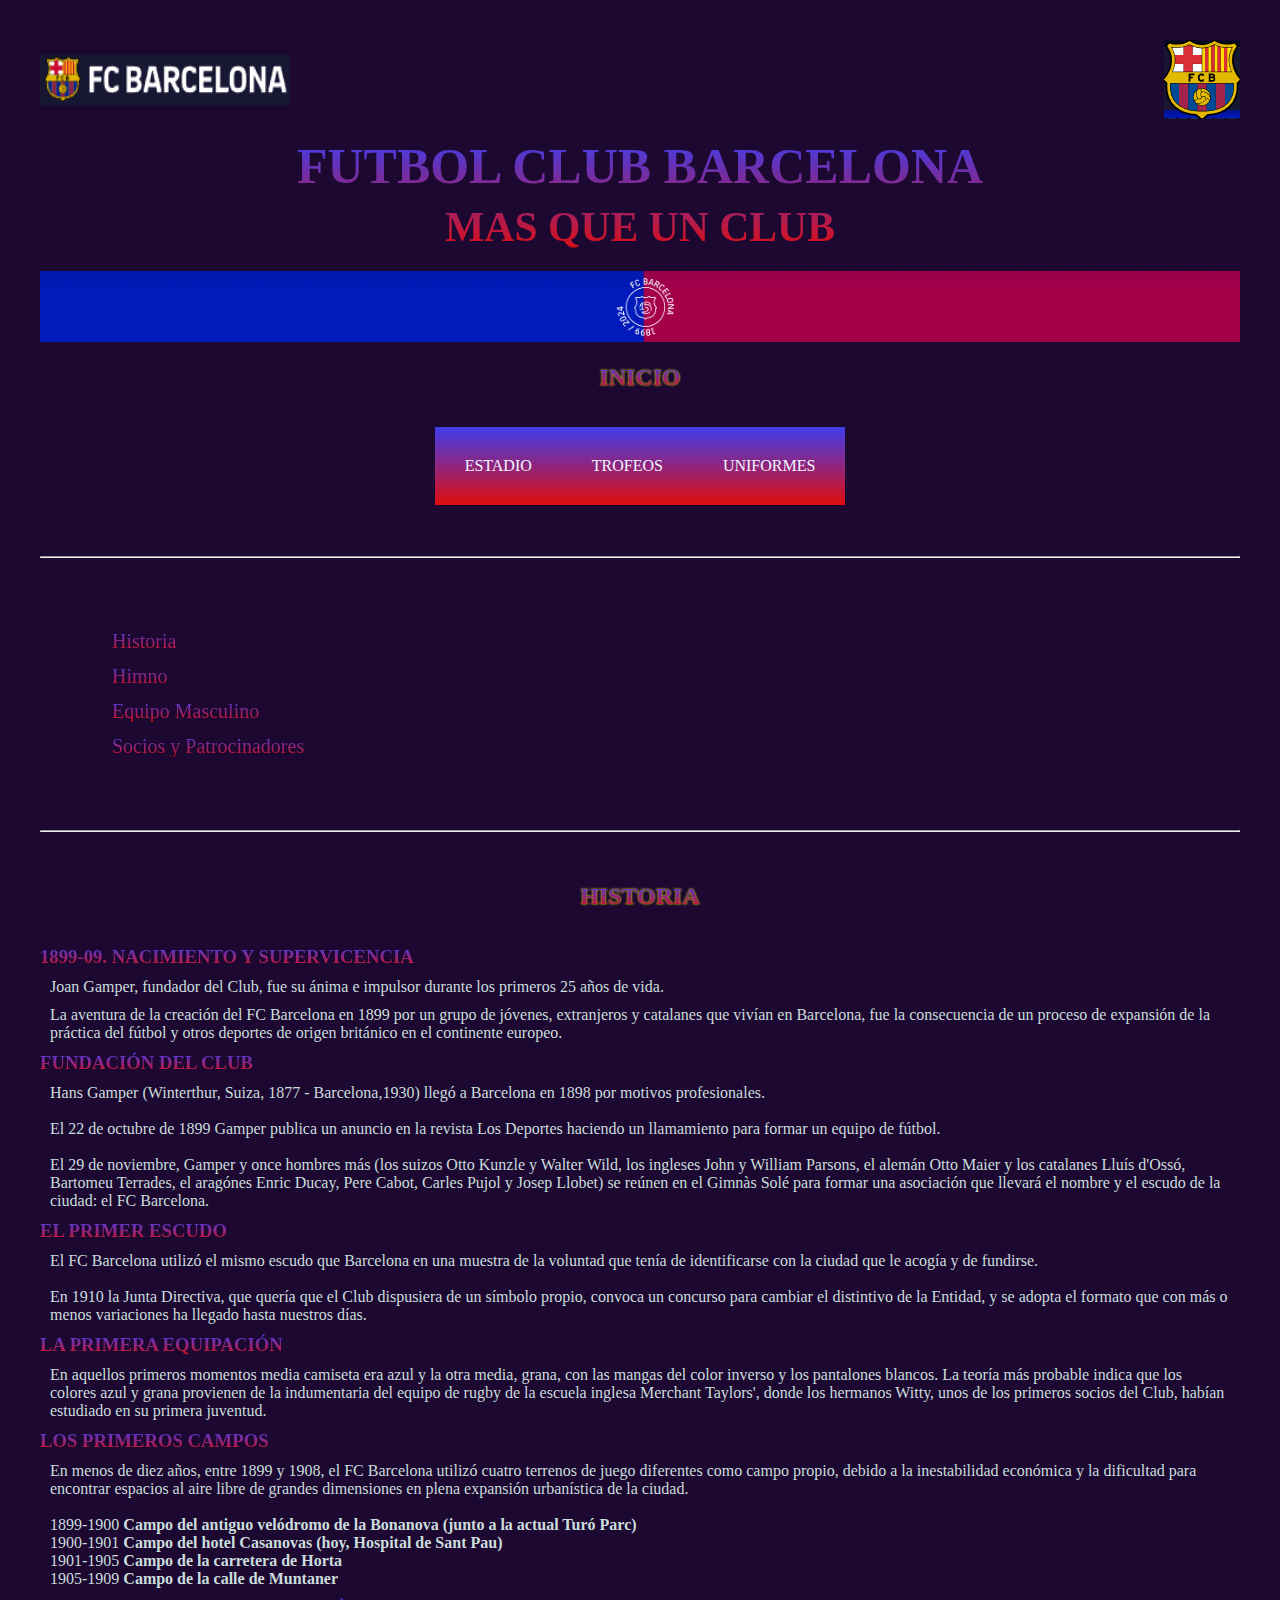
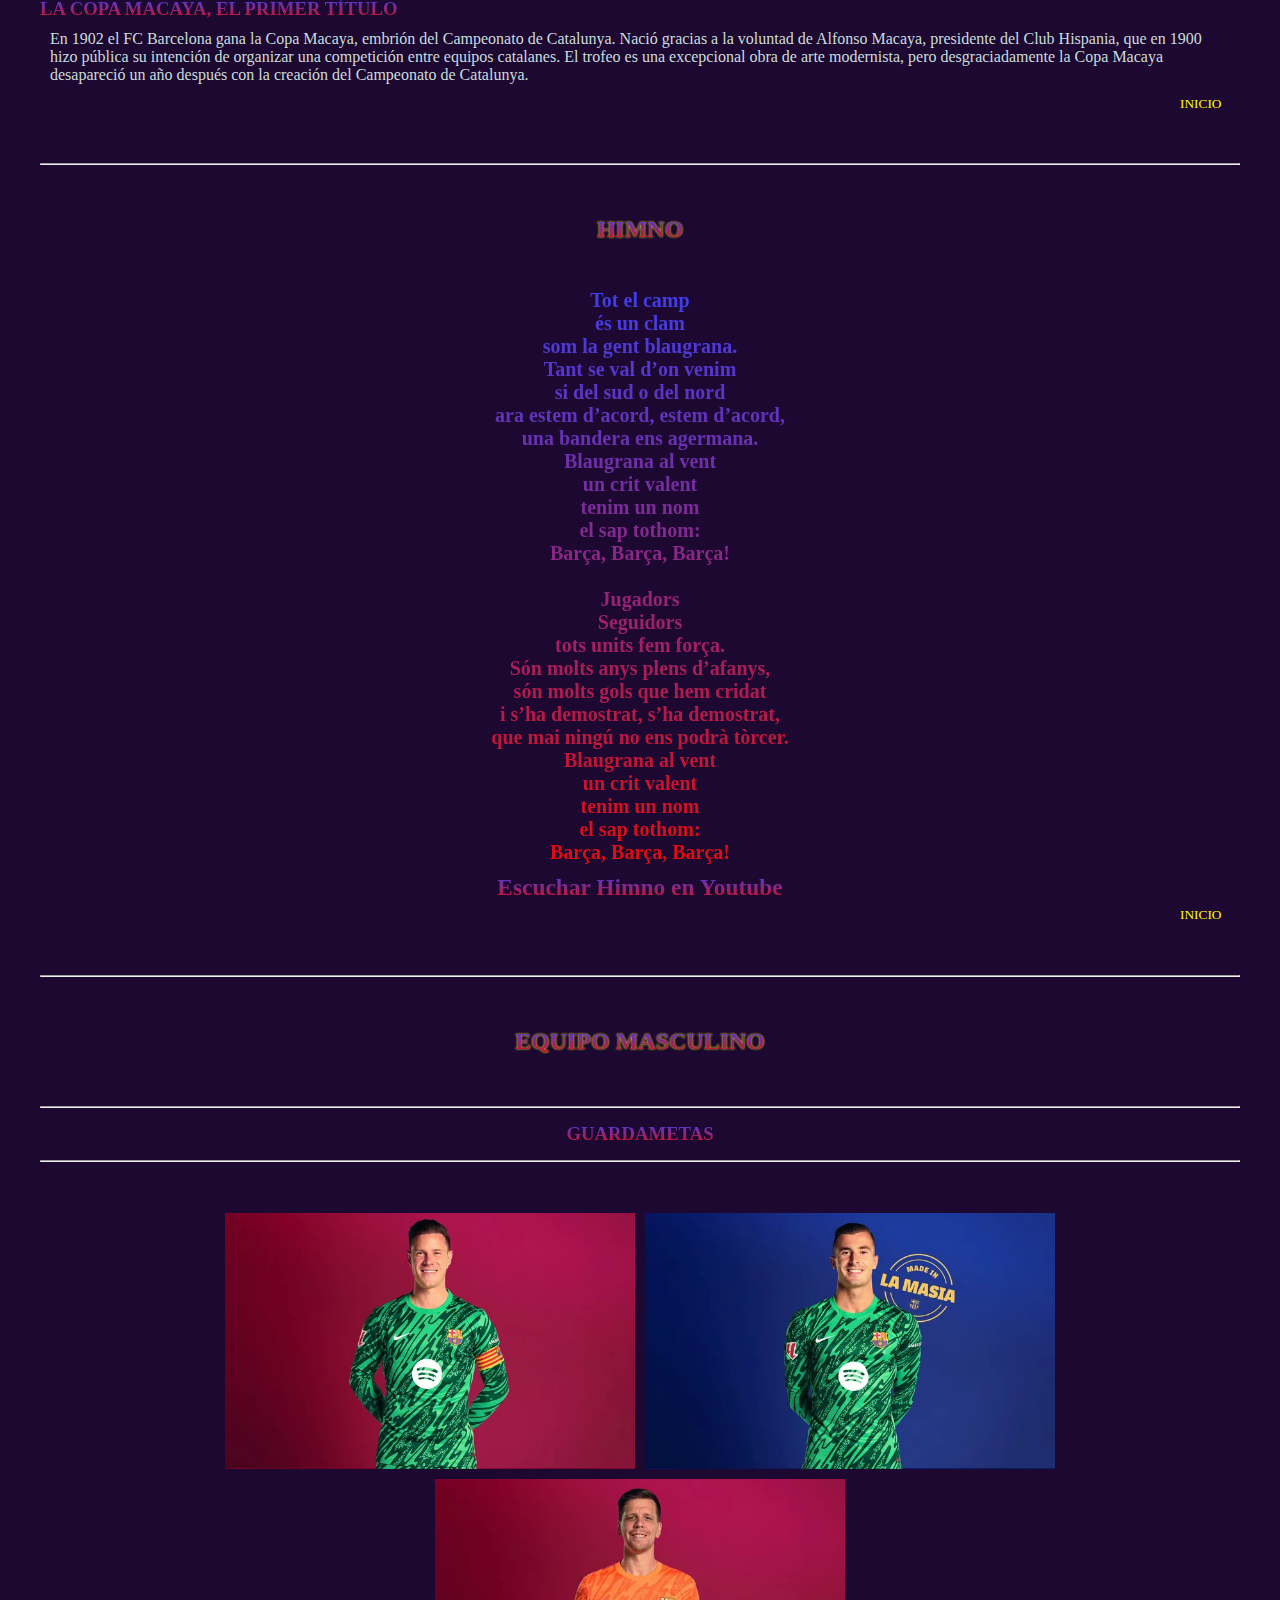
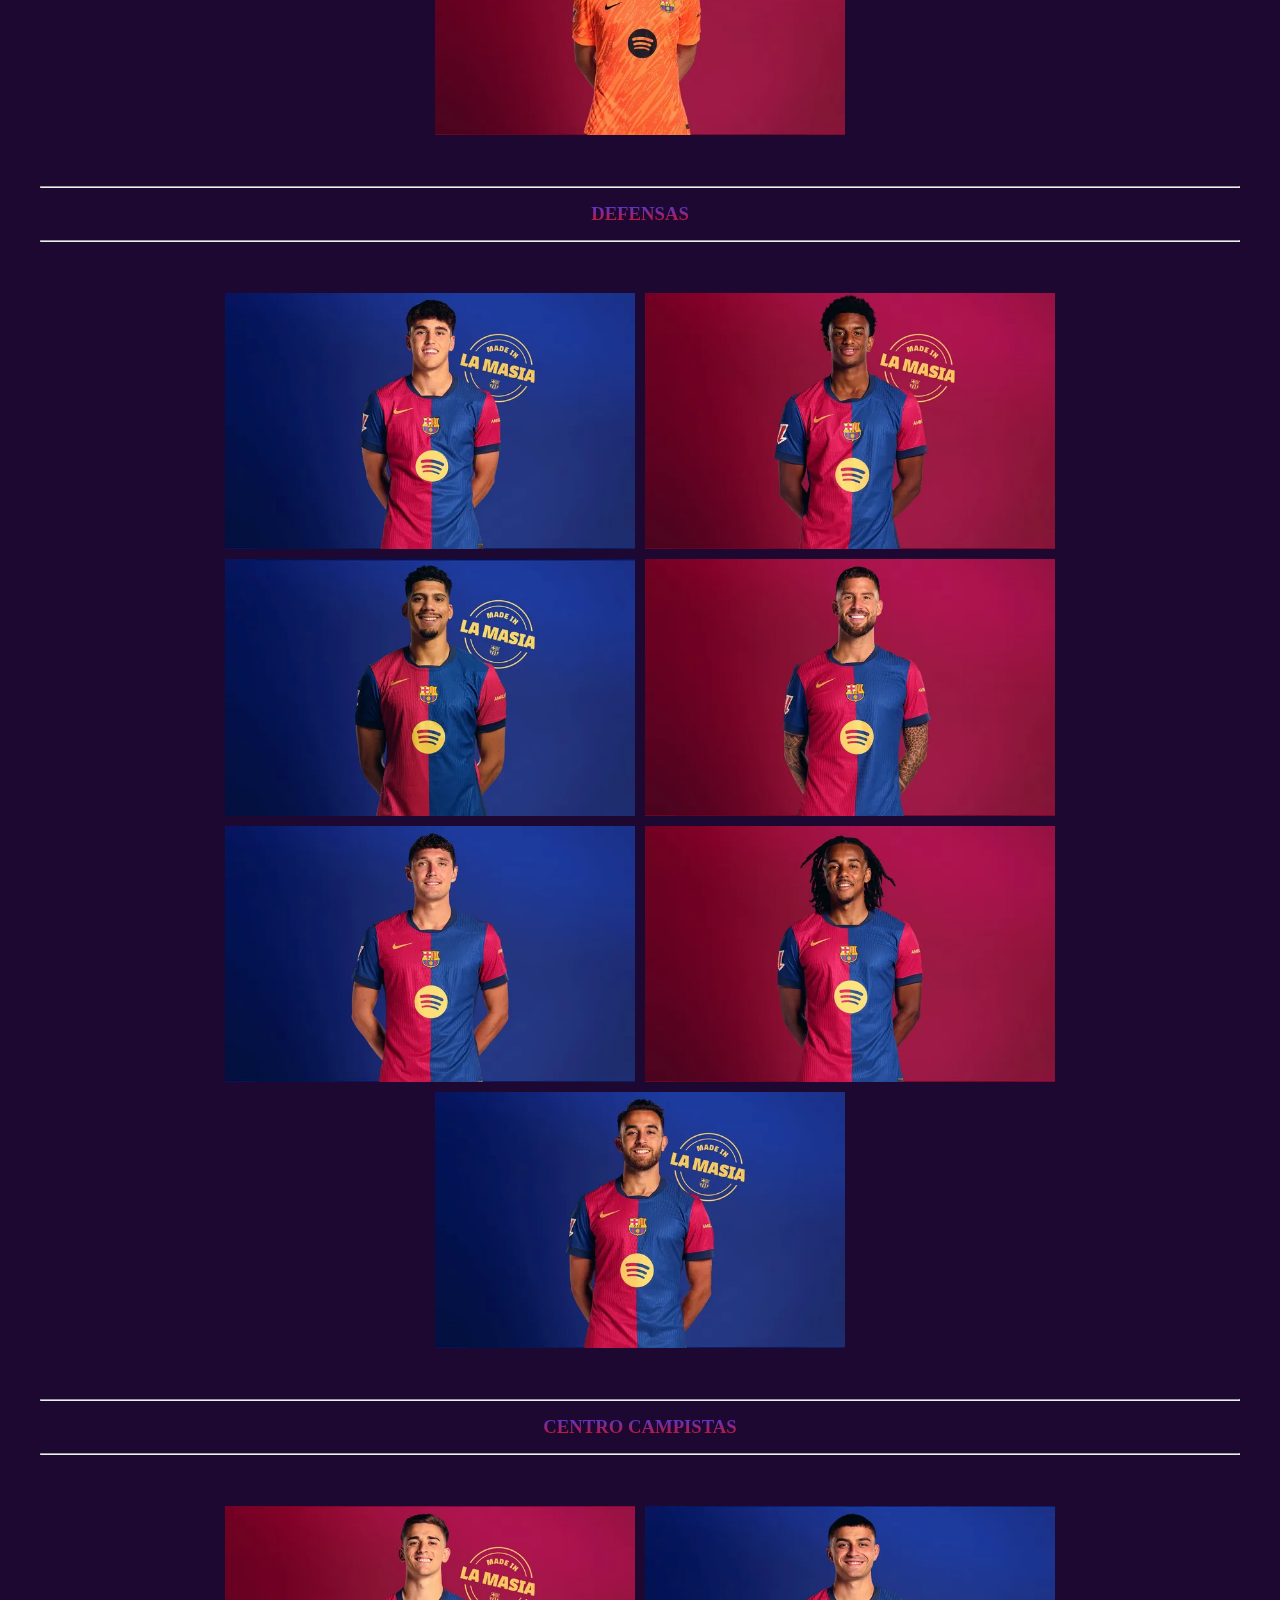
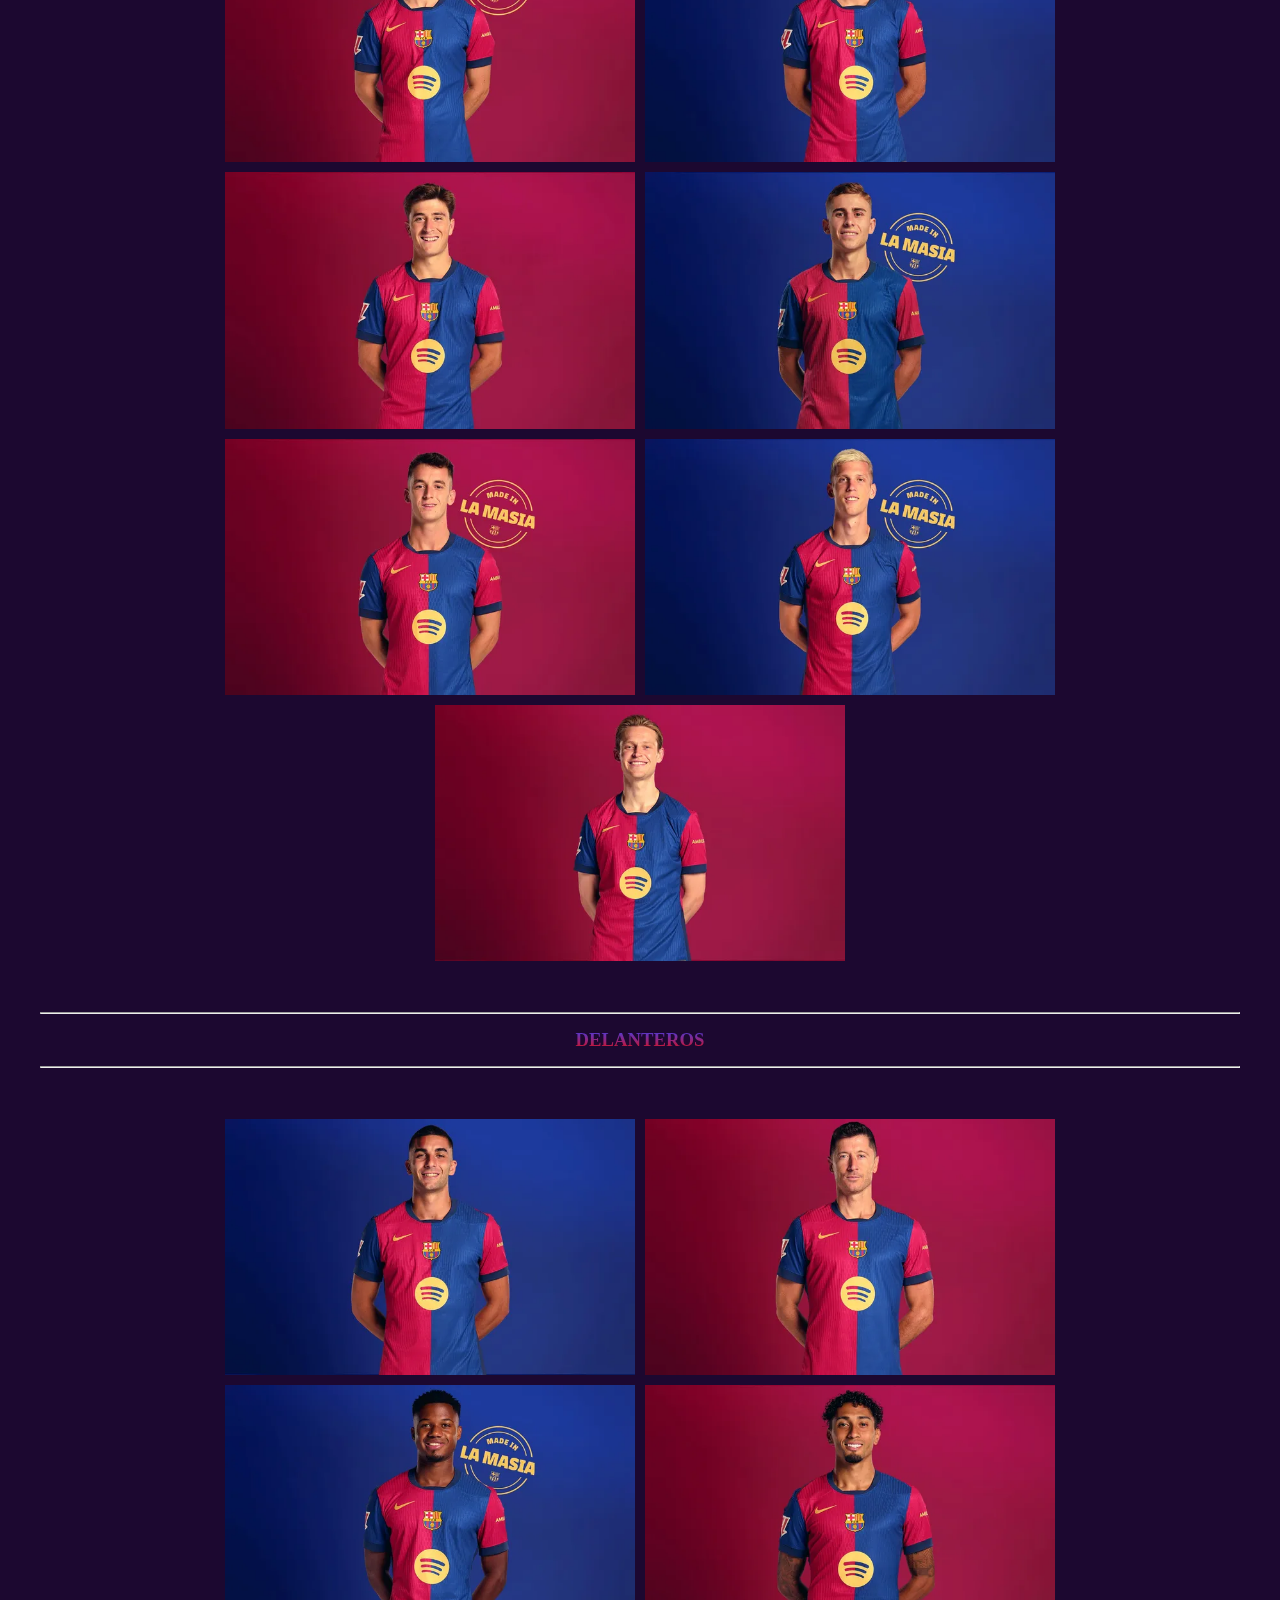
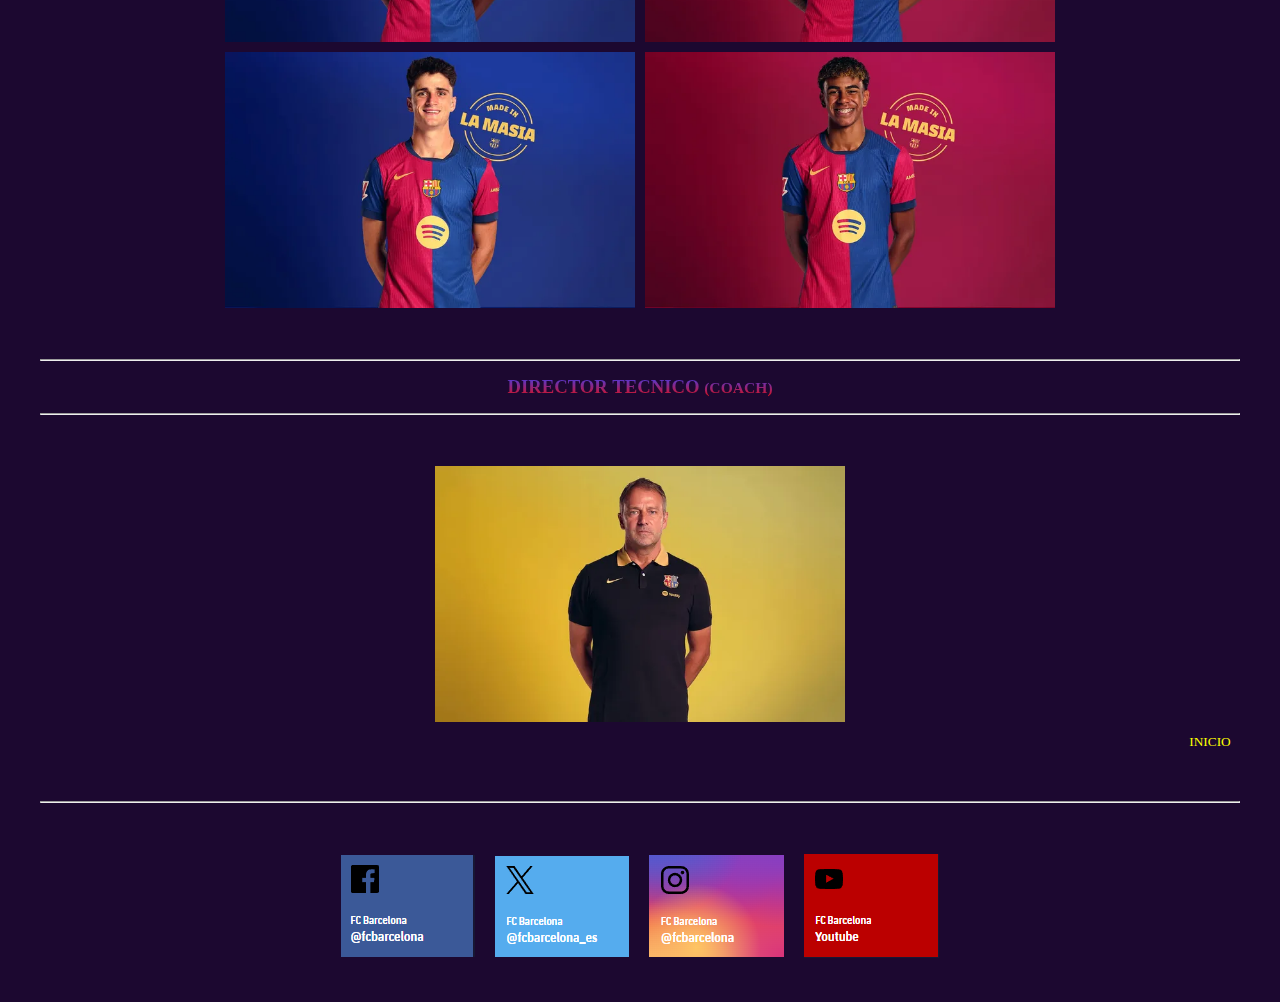
<file: index.html>
<!DOCTYPE html> 
<html lang="en">
<head>
    <meta charset="UTF-8">
    <meta name="viewport" content="width=device-width, initial-scale=1.0">
    <title>BARCELONA FC</title>
    <link rel="stylesheet" href="style.css">
</head>
<body>
    <header>
        <div class="escudos"> 
            <img src="./images/fc-barcelona.png" alt="fc-barcelona" class="image1 text-flicker-in-glow">
            <img src="./images/escudo.png" alt="barsa-fondo" class="image2 text-flicker-in-glow">
        </div><br>
        <h1 class="text-flicker-in-glow">FUTBOL CLUB BARCELONA<br><small>MAS QUE UN CLUB</small></h1><br>
        <img src="./images/barsa-fondo.png" alt="barsa-fondo" class="img">
        <div><br>
            <h2>INICIO</h2><br><br>
            <div class="menu">
                <a class="img-border" href="estadio.html">ESTADIO</a>
                <a class="img-border" href="trofeos.html">TROFEOS</a>
                <a class="img-border" href="uniformes.html">UNIFORMES</a>
            </div>
        </div>
    </header>
    <br><br>
    <hr><br><br>
    <main>
        <ul id="list">
            <li><a href="#historia">Historia</a></li>
            <li><a href="#himno">Himno</a></li>
            <li><a href="#equipo">Equipo Masculino</a></li>
            <li><a href="#socios">Socios y Patrocinadores</a></li>
        </ul>
        <br><br>
        <hr><br><br>
        <div>
            <h2 id="historia">HISTORIA</h2><br><br>
            <h3>1899-09. NACIMIENTO Y SUPERVICENCIA</h3>
            <p>
                Joan Gamper, fundador del Club, fue su ánima e impulsor durante los primeros 25 
                años de vida.
            </p>
            <p>
                La aventura de la creación del FC Barcelona en 1899 por un grupo de jóvenes, 
                extranjeros y catalanes que vivían en Barcelona, ​​fue la consecuencia de un proceso 
                de expansión de la práctica del fútbol y otros deportes de origen británico en el 
                continente europeo. 
            </p>
            <h3>FUNDACIÓN DEL CLUB</h3>    
            <p>
                Hans Gamper (Winterthur, Suiza, 1877 - Barcelona,​​1930) llegó a Barcelona en 1898 
                por motivos profesionales. 
                <br><br>
                El 22 de octubre de 1899 Gamper publica un anuncio en la revista Los Deportes 
                haciendo un llamamiento para formar un equipo de fútbol.
                <br><br>
                El 29 de noviembre, Gamper y once hombres más (los suizos Otto Kunzle y Walter 
                Wild, los ingleses John y William Parsons, el alemán Otto Maier y los catalanes 
                Lluís d'Ossó, Bartomeu Terrades, el aragónes Enric Ducay, Pere Cabot, Carles Pujol 
                y Josep Llobet) se reúnen en el Gimnàs Solé para formar una asociación que llevará 
                el nombre y el escudo de la ciudad: el FC Barcelona.
            </p>
            <h3>EL PRIMER ESCUDO</h3>
            <p>
                El FC Barcelona utilizó el mismo escudo que Barcelona en una muestra de la 
                voluntad que tenía de identificarse con la ciudad que le acogía y de fundirse.
                <br><br>
                En 1910 la Junta Directiva, que quería que el Club dispusiera de un símbolo 
                propio, convoca un concurso para cambiar el distintivo de la Entidad, y se adopta 
                el formato que con más o menos variaciones ha llegado hasta nuestros días.
            </p>
            <h3>LA PRIMERA EQUIPACIÓN</h3>
            <p>
                En aquellos primeros momentos media camiseta era azul y la otra media, grana, 
                con las mangas del color inverso y los pantalones blancos. La teoría más probable 
                indica que los colores azul y grana provienen de la indumentaria del equipo de 
                rugby de la escuela inglesa Merchant Taylors', donde los hermanos Witty, unos de 
                los primeros socios del Club, habían estudiado en su primera juventud.
            </p>
            <h3>LOS PRIMEROS CAMPOS</h3>
            <p>
                En menos de diez años, entre 1899 y 1908, el FC Barcelona utilizó cuatro terrenos 
                de juego diferentes como campo propio, debido a la inestabilidad económica y la 
                dificultad para encontrar espacios al aire libre de grandes dimensiones en plena 
                expansión urbanística de la ciudad.
                <br><br>
                1899-1900 <b>Campo del antiguo velódromo de la Bonanova (junto a la actual Turó Parc)</b>
                <br>
                1900-1901 <b>Campo del hotel Casanovas (hoy, Hospital de Sant Pau)</b>
                <br>
                1901-1905 <b>Campo de la carretera de Horta</b>
                <br>
                1905-1909 <b>Campo de la calle de Muntaner</b>
            </p>
            <h3>LA COPA MACAYA, EL PRIMER TÍTULO</h3>
            <p>
                En 1902 el FC Barcelona gana la Copa Macaya, embrión del Campeonato de Catalunya. 
                Nació gracias a la voluntad de Alfonso Macaya, presidente del Club Hispania, que 
                en 1900 hizo pública su intención de organizar una competición entre equipos 
                catalanes. El trofeo es una excepcional obra de arte modernista, pero 
                desgraciadamente la Copa Macaya desapareció un año después con la creación del 
                Campeonato de Catalunya.</p>
            </p>
            <a href="#list" class="start"><small>INICIO</small></a>
        </div>
        <br><br>
        <hr><br><br>
        <div>
            <h2 id="himno">HIMNO</h2><br><br>
            <p class="text-center"><b>Tot el camp <br> és un clam <br> som la gent blaugrana. <br> Tant se val d’on 
                venim <br> si del sud o del nord <br> ara estem d’acord, estem d’acord, <br> 
                una bandera ens agermana. <br> Blaugrana al vent <br> un crit valent <br> 
                tenim un nom <br> el sap tothom: <br> Barça, Barça, Barça! <br><br> Jugadors 
                <br> Seguidors <br> tots units fem força. <br> Són molts anys plens d’afanys,
                <br> són molts gols que hem cridat <br> i s’ha demostrat, s’ha demostrat, 
                <br> que mai ningú no ens podrà tòrcer. <br> Blaugrana al vent <br>
                un crit valent <br> tenim un nom <br> el sap tothom: <br> Barça, Barça, Barça!
            </b></p>
            <a href="https://www.youtube.com/watch?v=7fQS7aB3fMQ" class="text-center" target="_blank"><H3>Escuchar Himno en Youtube</H3></a>
            <a href="#list" class="start"><small>INICIO</small></a>
        </div>
        <br><br>
        <hr><br><br>
        <div class="jugadores">
            <h2 id="equipo">EQUIPO MASCULINO</h2><br><br>
            <hr>
            <h3 class="text-center-players">GUARDAMETAS</h3><hr><br><br>
            <div class="columns">
                <img class="img-border vibrate-1" src="./images/Ter_Stegen.jpg" alt="Ter_Stegen">
                <img class="img-border vibrate-1" src="./images/Inaki_Pena.webp" alt="Inaki_Pena">
                <img class="img-border vibrate-1" src="./images/Szczesny.webp" alt="Szczesny">
            </div>
            <br><br>
            <hr>
            <h3 class="text-center-players">DEFENSAS</h3><hr><br><br>
            <div class="columns">
                <img class="img-border vibrate-1" src="./images/Cubarsi.webp" alt="Cubarsi">
                <img class="img-border vibrate-1" src="./images/Balde.webp" alt="Balde">
                <img class="img-border vibrate-1" src="./images/Araujo.webp" alt="Araujo">
                <img class="img-border vibrate-1" src="./images/Martinez.webp" alt="Martinez">
                <img class="img-border vibrate-1" src="./images/Christensen.webp" alt="Christensen">
                <img class="img-border vibrate-1" src="./images/Kounde.webp" alt="Kounde">
                <img class="img-border vibrate-1" src="./images/Eric_Garcia.webp" alt="Eric_Garcia">
            </div>
            <br><br>
            <hr>
            <h3 class="text-center-players">CENTRO CAMPISTAS</h3><hr><br><br>
            <div class="columns"> 
                <img class="img-border vibrate-1" src="./images/Gavi.webp" alt="Gavi">
                <img class="img-border vibrate-1" src="./images/Pedri.webp" alt="Pedri">
                <img class="img-border vibrate-1" src="./images/Pablo_Torre.webp" alt="Pablo_Torre">
                <img class="img-border vibrate-1" src="./images/Fermin.webp" alt="Fermin">
                <img class="img-border vibrate-1" src="./images/Casado.webp" alt="Casado">
                <img class="img-border vibrate-1" src="./images/Olmo.webp" alt="Olmo">
                <img class="img-border vibrate-1" src="./images/De_Jong.webp" alt="De_Jong">
            </div>
            <br><br>
            <hr>
            <h3 class="text-center-players">DELANTEROS</h3><hr><br><br>
            <div class="columns">
                <img class="img-border vibrate-1" src="./images/Ferran_Torres.webp" alt="Ferran_Torres">
                <img class="img-border vibrate-1" src="./images/Lewandowski.webp" alt="Lewandowski">
                <img class="img-border vibrate-1" src="./images/Ansu_Fati.webp" alt="Ansu_Fati">
                <img class="img-border vibrate-1" src="./images/Raphinha.webp" alt="Raphinha">
                <img class="img-border vibrate-1" src="./images/Pau_Victor.webp" alt="Pau_Victor">
                <img class="img-border vibrate-1" src="./images/Lamine.webp" alt="Lamine">
            </div>
            <br><br>
            <hr>
            <h3 class="text-center-players">DIRECTOR TECNICO <small>(COACH)</small></h3><hr><br><br>
            <div class="columns">
                <img class="img-border vibrate-1" src="./images/Hansi_Flick-M.webp" alt="Hansi_Flick">
                <a href="#list" class="start"><small>INICIO</small></a>
            </div>
        </div>
        <br><br>
    </main>
    <hr><br><br>
    <footer>
        <div class="redes">
            <a class="img-border" href="https://www.facebook.com/fcbarcelona/" target="_blank"><img src="./images/facebook.png"></a>
            <a class="img-border" href="https://x.com/fcbarcelona_es" target="_blank"><img src="./images/x.png"></a>
            <a class="img-border" href="https://www.instagram.com/fcbarcelona/" target="_blank"><img src="./images/instagram.png"></a>
            <a class="img-border" href="https://www.youtube.com/user/fcbarcelona" target="_blank"><img src="./images/youtube.png"></a>
        </div>
    </footer>
</body>
</html>
</file>
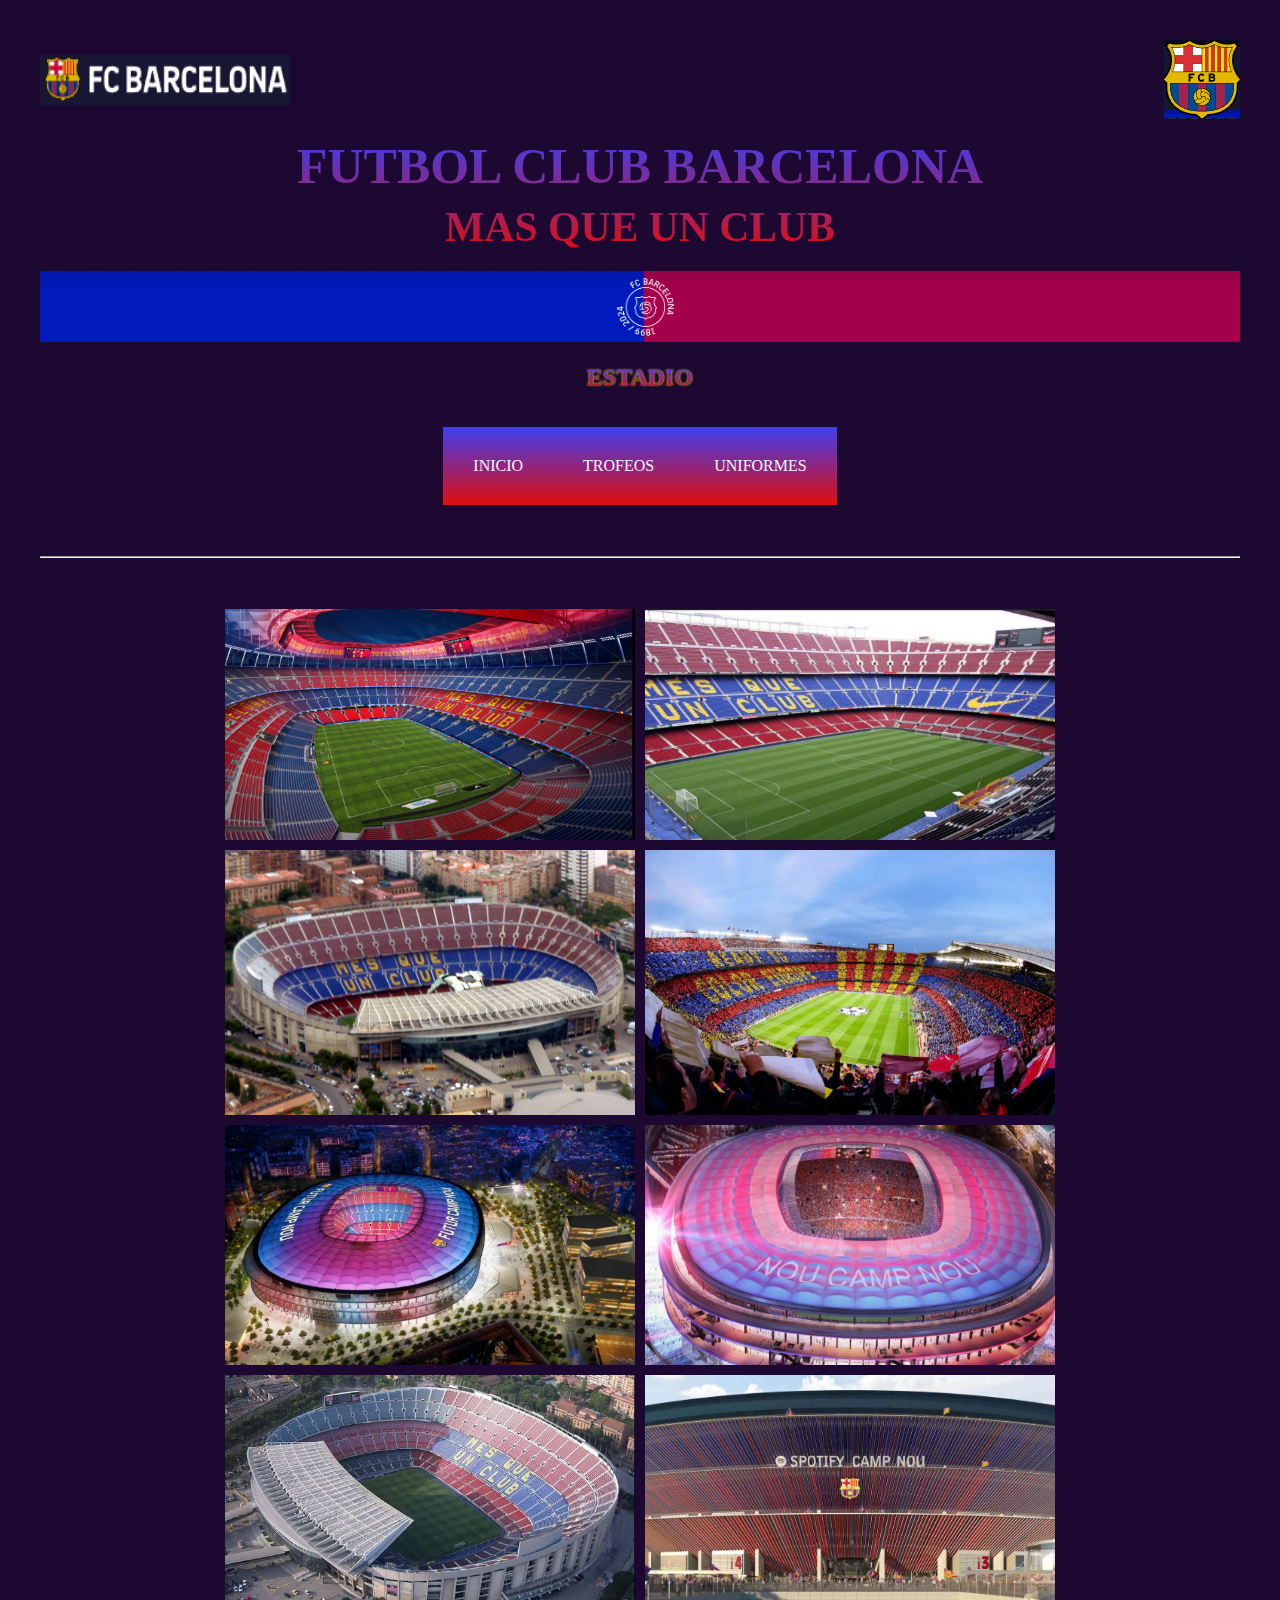
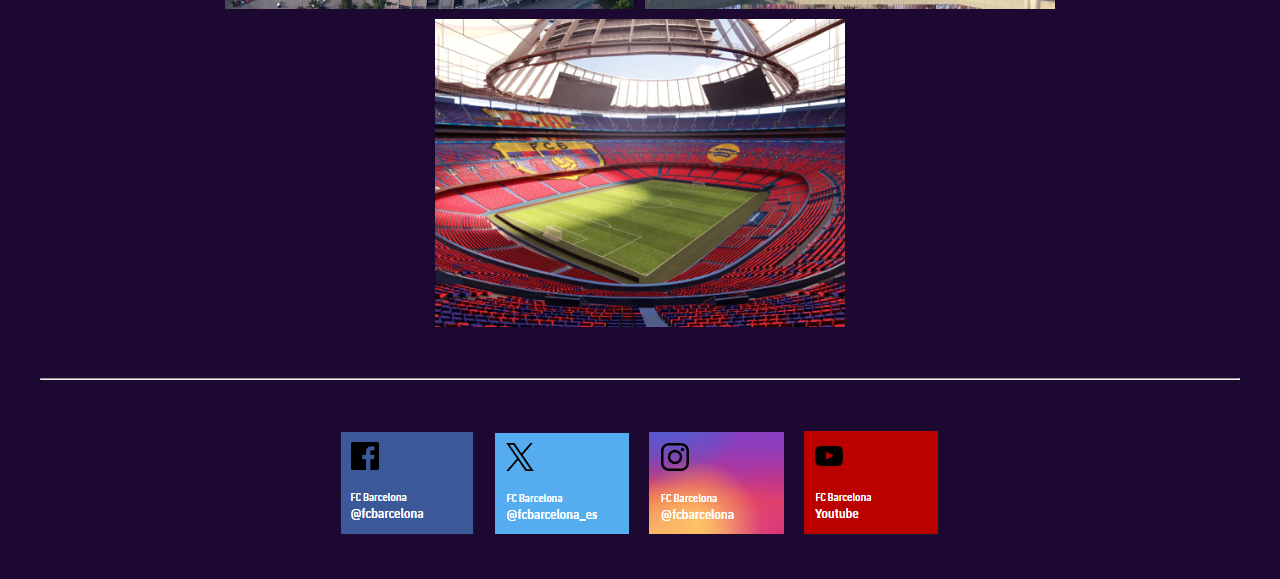
<file: estadio.html>
<!DOCTYPE html>
<html lang="en">
<head>
    <meta charset="UTF-8"> 
    <meta name="viewport" content="width=device-width, initial-scale=1.0">
    <title>BARCELONA FC </title>
    <link rel="stylesheet" href="style.css">
</head>
<body>
    <header>
        <div class="escudos"> 
            <img src="./images/fc-barcelona.png" alt="fc-barcelona" class="text-flicker-in-glow image1">
            <img src="./images/escudo.png" alt="barsa-fondo" class="text-flicker-in-glow image2">
        </div><br>
        <h1 class="text-flicker-in-glow">FUTBOL CLUB BARCELONA<br><small>MAS QUE UN CLUB</small></h1><br>
        <img src="./images/barsa-fondo.png" alt="barsa-fondo" class="img">
        <div><br>
            <h2>ESTADIO</h2><br><br>
            <div class="menu">
                <a class="img-border" href="index.html">INICIO</a>
                <a class="img-border" href="trofeos.html">TROFEOS</a>
                <a class="img-border" href="uniformes.html">UNIFORMES</a>
            </div>
        </div>
    </header>
    <br><br>
    <hr><br><br>
    <main>
        <div class="columns">
            <img class="img-border vibrate-1" src="./images/estadio8.png" alt="fotos-estadio-camp-nou">
            <img class="img-border vibrate-1" src="./images/estadio9.png" alt="fotos-estadio-camp-nou">
            <img class="img-border vibrate-1" src="./images/estadio4.png" alt="fotos-estadio-camp-nou">
            <img class="img-border vibrate-1" src="./images/estadio1.png" alt="fotos-estadio-camp-nou">
            <img class="img-border vibrate-1" src="./images/estadio2.png" alt="fotos-estadio-camp-nou">
            <img class="img-border vibrate-1" src="./images/estadio6.png" alt="fotos-estadio-camp-nou">
            <img class="img-border vibrate-1" src="./images/estadio7.png" alt="fotos-estadio-camp-nou">
            <img class="img-border vibrate-1" src="./images/estadio5.png" alt="fotos-estadio-camp-nou">
            <img class="img-border vibrate-1" src="./images/estadio3.png" alt="fotos-estadio-camp-nou">
        </div>
    </main>
    <br><br>
    <hr><br><br>
    <footer>
        <div class="redes">
            <a class="img-border" href="https://www.facebook.com/fcbarcelona/" target="_blank"><img src="./images/facebook.png"></a>
            <a class="img-border" href="https://x.com/fcbarcelona_es" target="_blank"><img src="./images/x.png"></a>
            <a class="img-border" href="https://www.instagram.com/fcbarcelona/" target="_blank"><img src="./images/instagram.png"></a>
            <a class="img-border" href="https://www.youtube.com/user/fcbarcelona" target="_blank"><img src="./images/youtube.png"></a>
        </div>
    </footer>
</body>
</html>
</file>
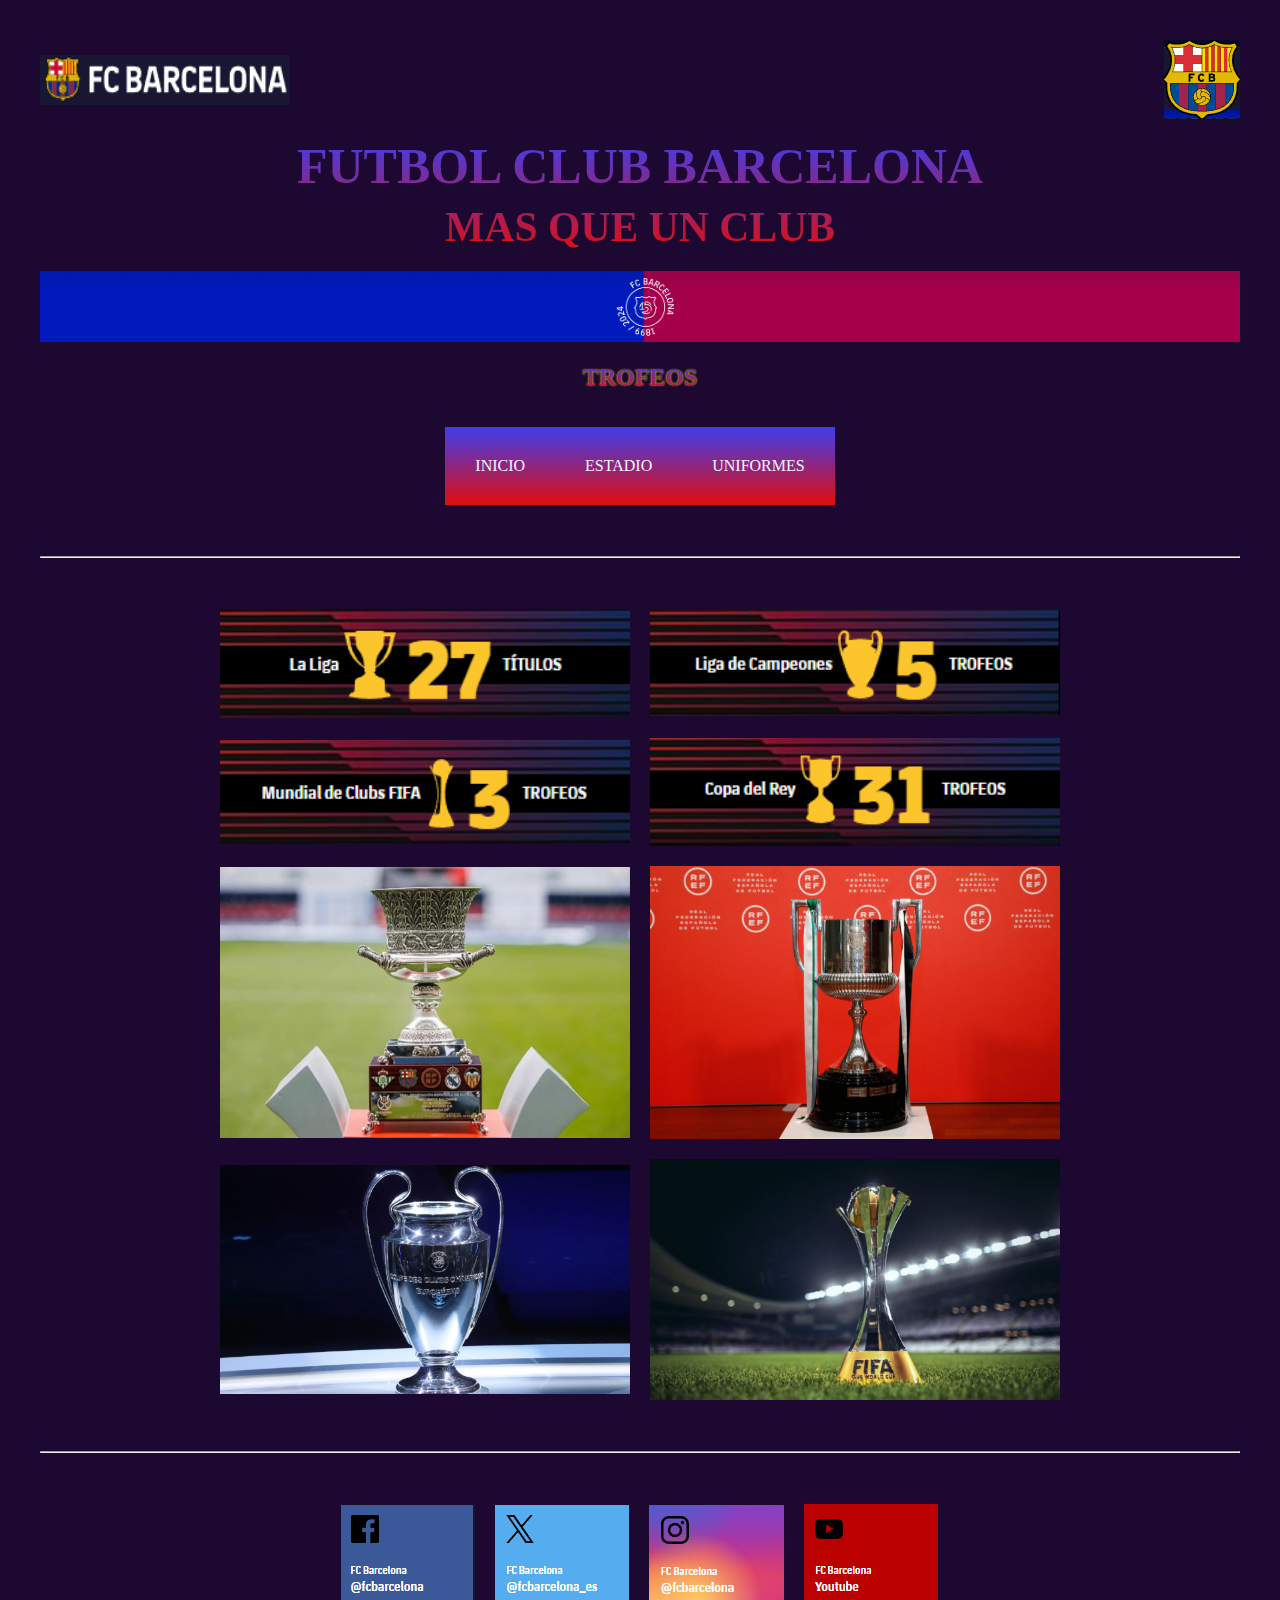
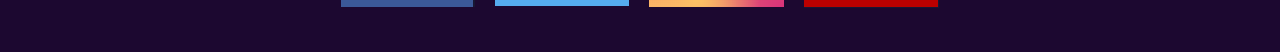
<file: trofeos.html>
<!DOCTYPE html>
<html lang="en">
<head>
    <meta charset="UTF-8">
    <meta name="viewport" content="width=device-width, initial-scale=1.0">
    <title>BARCELONA FC </title>
    <link rel="stylesheet" href="style.css">
</head>
<body>
    <header>
        <div class="escudos"> 
            <img src="./images/fc-barcelona.png" alt="fc-barcelona" class="text-flicker-in-glow image1">
            <img src="./images/escudo.png" alt="barsa-fondo" class="text-flicker-in-glow image2">
        </div><br>
        <h1 class="text-flicker-in-glow">FUTBOL CLUB BARCELONA<br><small>MAS QUE UN CLUB</small></h1><br>
        <img src="./images/barsa-fondo.png" alt="barsa-fondo" class="img">
        <div><br>
            <h2>TROFEOS</h2><br><br>
            <div class="menu">
                <a class="img-border" href="index.html">INICIO</a>
                <a class="img-border" href="estadio.html">ESTADIO</a>
                <a class="img-border" href="uniformes.html">UNIFORMES</a>
            </div>
        </div>
    </header>
    <br><br>
    <hr><br><br>
    <main>
        <div class="columns-pestañas"> 
            <img class="img-border vibrate-1" src="./images/liga.png" alt="copas-fc-barcelona">
            <img class="img-border vibrate-1" src="./images/champions.png" alt="copas-fc-barcelona">
            <img class="img-border vibrate-1" src="./images/mundialclubs.png" alt="copas-fc-barcelona">
            <img class="img-border vibrate-1" src="./images/coparey.png" alt="copas-fc-barcelona">
            <img class="img-border vibrate-1" src="./images/laliga.png" alt="copas-fc-barcelona">
            <img class="img-border vibrate-1" src="./images/copadeelrey.png" alt="copas-fc-barcelona">
            <img class="img-border vibrate-1" src="./images/championsleague.png" alt="copas-fc-barcelona">
            <img class="img-border vibrate-1" src="./images/mundialdeclubes.png" alt="copas-fc-barcelona">
        </div>
    </main>
    <br><br>
    <hr><br><br>
    <footer>
        <div class="redes">
            <a class="img-border" href="https://www.facebook.com/fcbarcelona/" target="_blank"><img src="./images/facebook.png"></a>
            <a class="img-border" href="https://x.com/fcbarcelona_es" target="_blank"><img src="./images/x.png"></a>
            <a class="img-border" href="https://www.instagram.com/fcbarcelona/" target="_blank"><img src="./images/instagram.png"></a>
            <a class="img-border" href="https://www.youtube.com/user/fcbarcelona" target="_blank"><img src="./images/youtube.png"></a>
        </div>
    </footer>
</body>
</html>
</file>
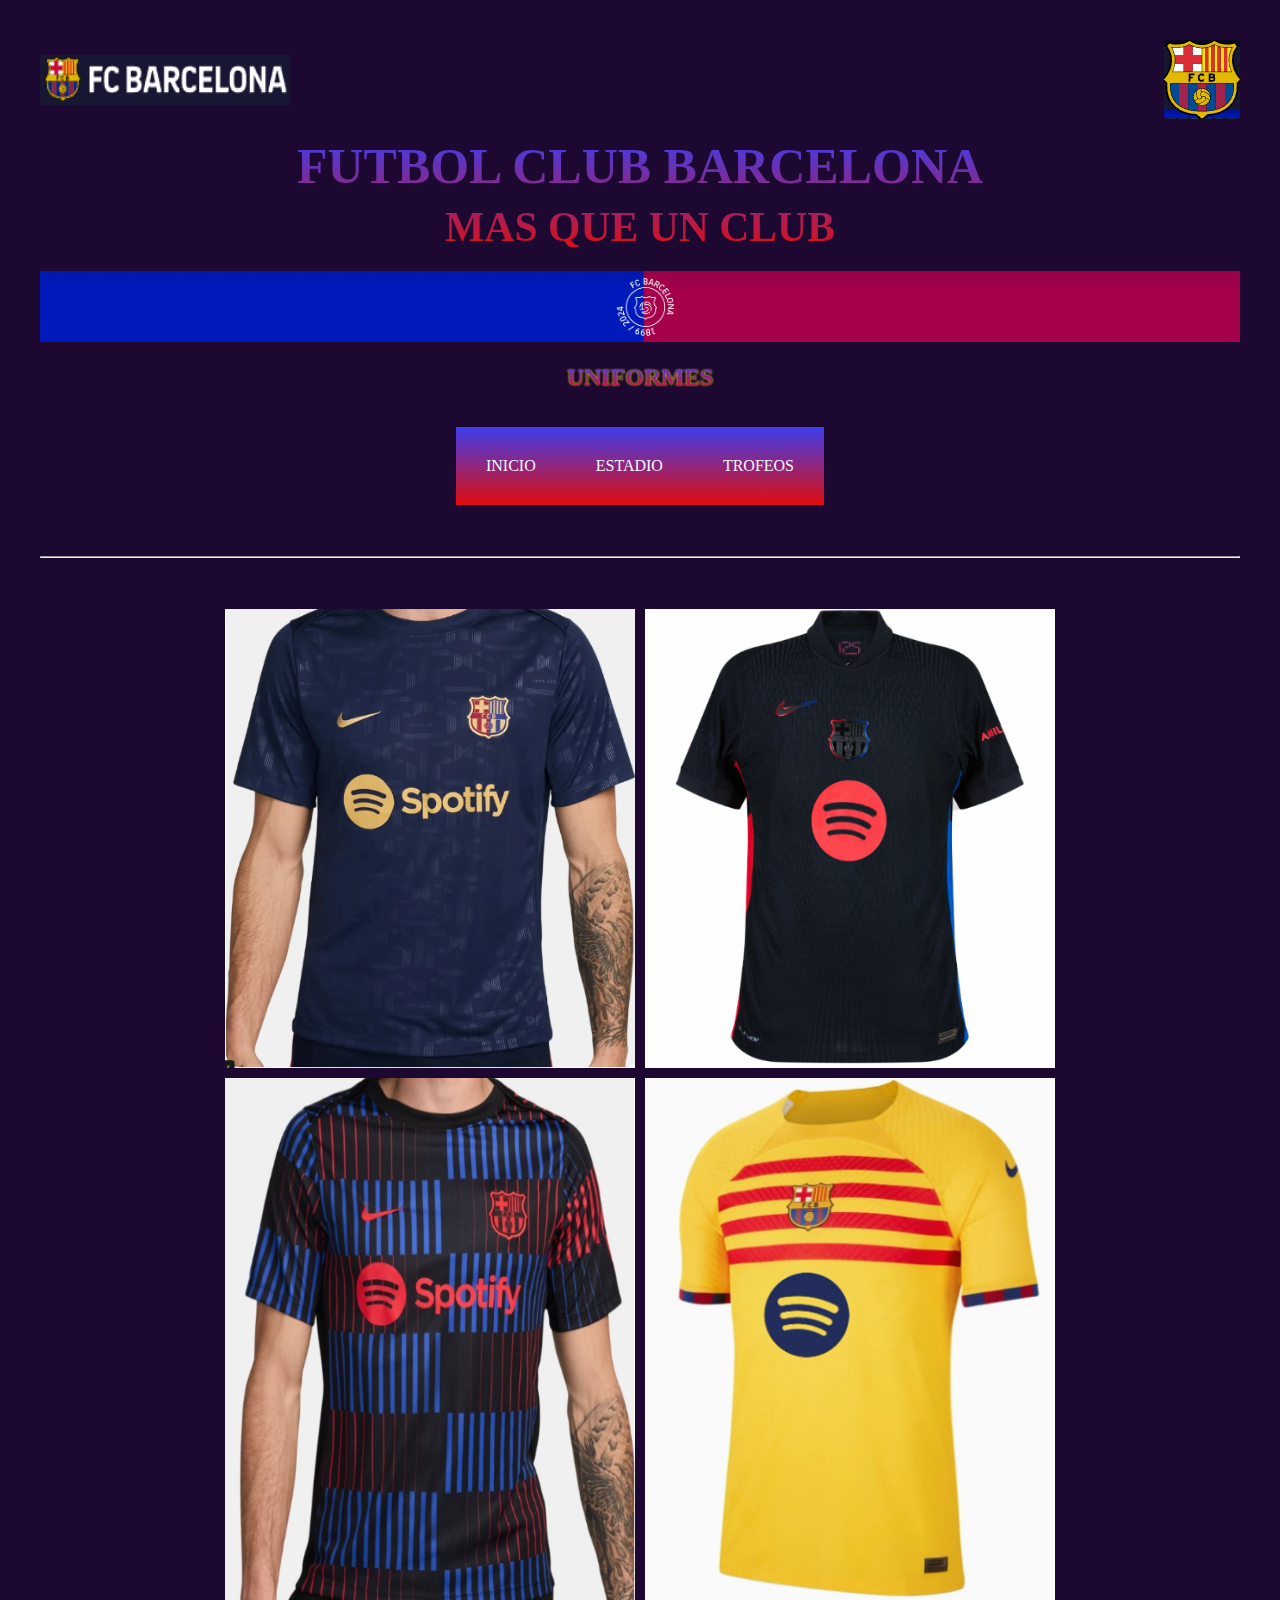
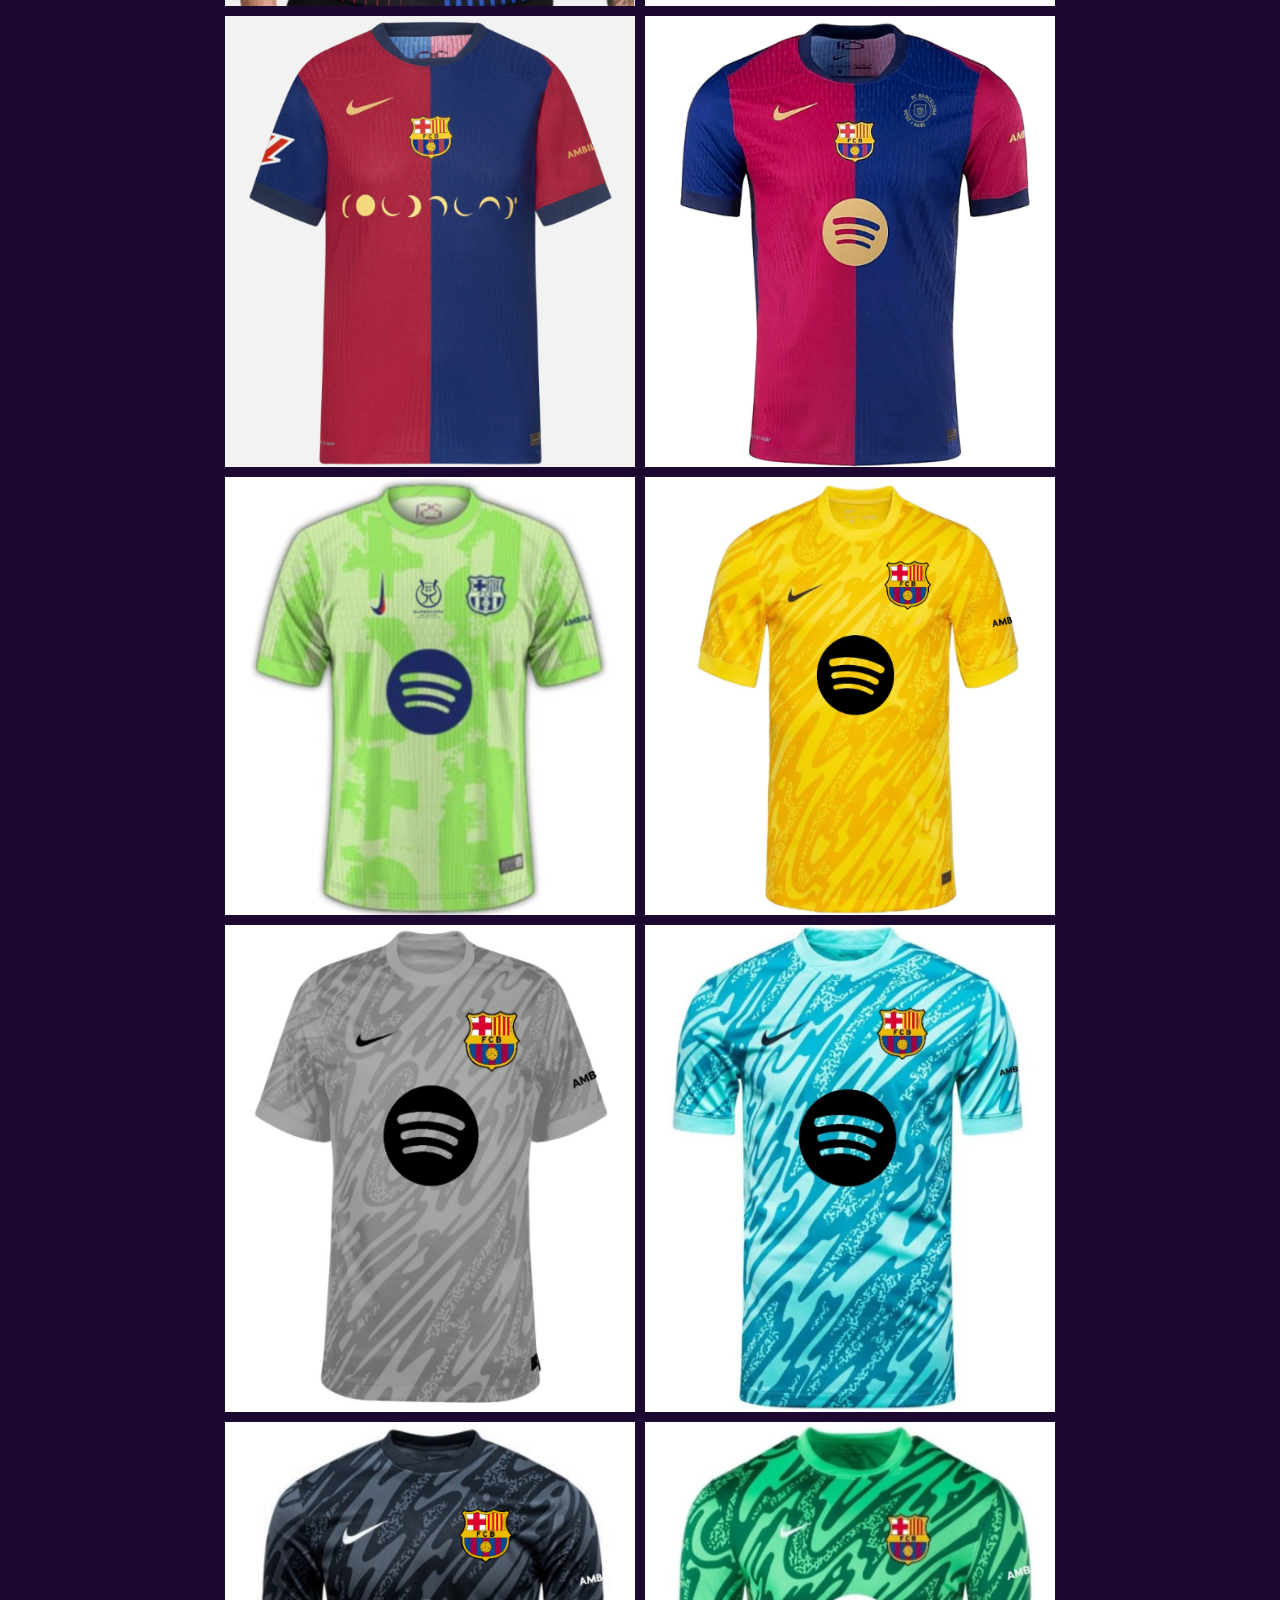
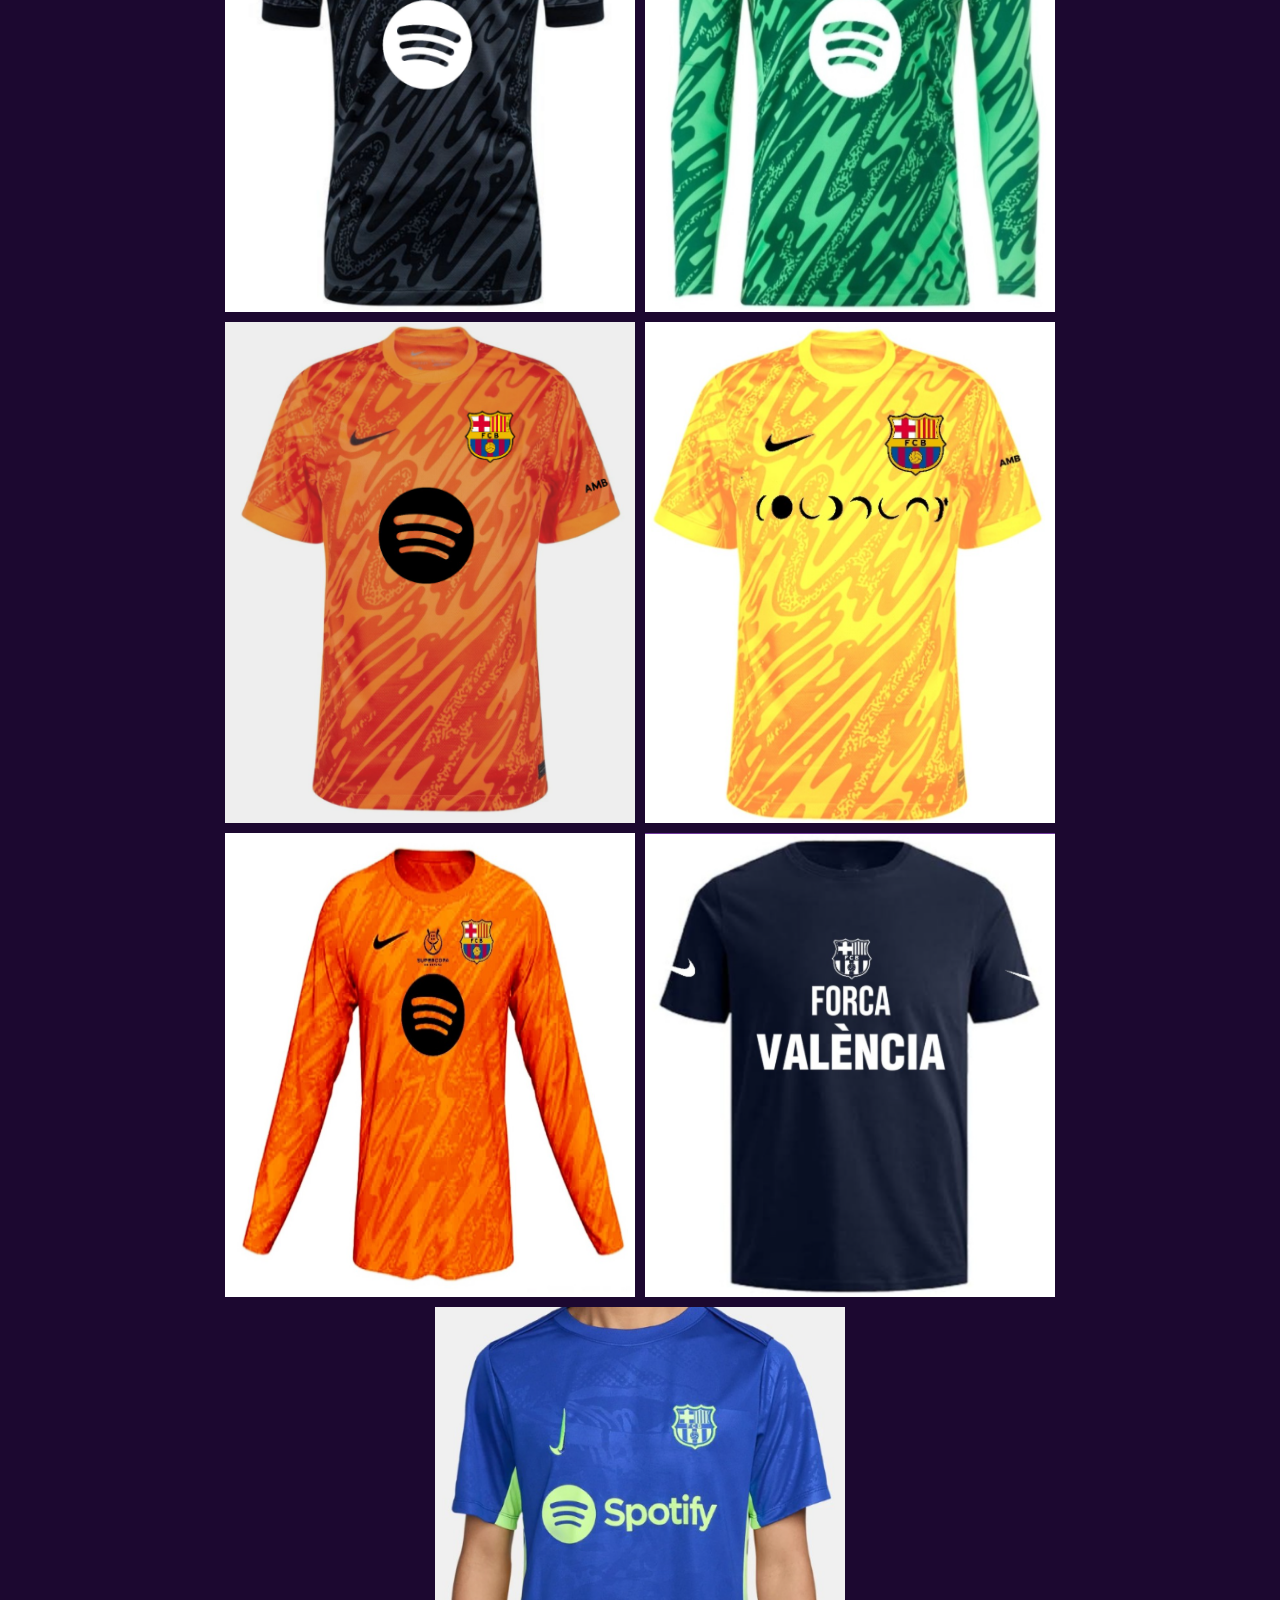
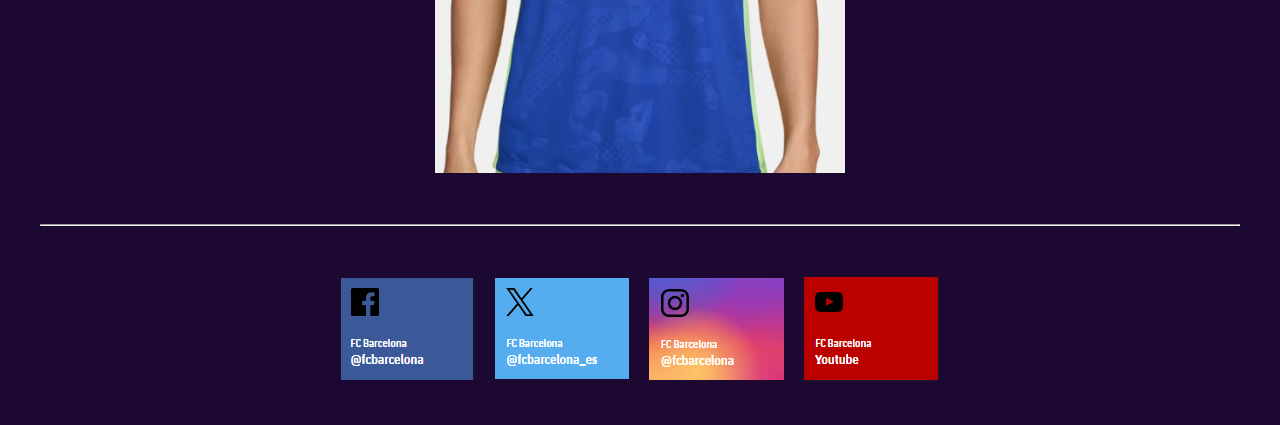
<file: uniformes.html>
<!DOCTYPE html>
<html lang="en">
<head>
    <meta charset="UTF-8">
    <meta name="viewport" content="width=device-width, initial-scale=1.0">
    <title>BARCELONA FC </title>
    <link rel="stylesheet" href="style.css">
</head>
<body>
    <header>
        <div class="escudos"> 
            <img src="./images/fc-barcelona.png" alt="fc-barcelona" class="text-flicker-in-glow image1">
            <img src="./images/escudo.png" alt="barsa-fondo" class="text-flicker-in-glow image2">
        </div><br>
        <h1 class="text-flicker-in-glow">FUTBOL CLUB BARCELONA<br><small>MAS QUE UN CLUB</small></h1><br>
        <img src="./images/barsa-fondo.png" alt="barsa-fondo" class="img">
        <div><br>
            <h2>UNIFORMES</h2><br><br>
            <div class="menu">
                <a class="img-border" href="index.html">INICIO</a>
                <a class="img-border" href="estadio.html">ESTADIO</a>
                <a class="img-border" href="trofeos.html">TROFEOS</a>
            </div>
        </div>
    </header>
    <br><br>
    <hr><br><br>
    <main>
        <div class="columns">
            <img class="img-border vibrate-1" src="./images/uniforme1.png" alt="uniformes-temp-2024/2025">
            <img class="img-border vibrate-1" src="./images/uniforme2.png" alt="uniformes-temp-2024/2025">
            <img class="img-border vibrate-1" src="./images/uniforme3.png" alt="uniformes-temp-2024/2025">
            <img class="img-border vibrate-1" src="./images/uniforme4.png" alt="uniformes-temp-2024/2025">
            <img class="img-border vibrate-1" src="./images/uniforme5.png" alt="uniformes-temp-2024/2025">
            <img class="img-border vibrate-1" src="./images/uniforme6.png" alt="uniformes-temp-2024/2025">
            <img class="img-border vibrate-1" src="./images/uniforme7.png" alt="uniformes-temp-2024/2025">
            <img class="img-border vibrate-1" src="./images/uniforme8.png" alt="uniformes-temp-2024/2025">
            <img class="img-border vibrate-1" src="./images/uniforme9.png" alt="uniformes-temp-2024/2025">
            <img class="img-border vibrate-1" src="./images/uniforme10.png" alt="uniformes-temp-2024/2025">
            <img class="img-border vibrate-1" src="./images/uniforme11.png" alt="uniformes-temp-2024/2025">
            <img class="img-border vibrate-1" src="./images/uniforme12.png" alt="uniformes-temp-2024/2025">
            <img class="img-border vibrate-1" src="./images/uniforme13.png" alt="uniformes-temp-2024/2025">
            <img class="img-border vibrate-1" src="./images/uniforme14.png" alt="uniformes-temp-2024/2025">
            <img class="img-border vibrate-1" src="./images/uniforme15.png" alt="uniformes-temp-2024/2025">
            <img class="img-border vibrate-1" src="./images/uniforme16.png" alt="uniformes-temp-2024/2025">
            <img class="img-border vibrate-1" src="./images/uniforme17.png" alt="uniformes-temp-2024/2025">
        </div>
    </main>
    <br><br>
    <hr><br><br>
    <footer>
        <div class="redes">
            <a class="img-border" href="https://www.facebook.com/fcbarcelona/" target="_blank"><img src="./images/facebook.png"></a>
            <a class="img-border" href="https://x.com/fcbarcelona_es" target="_blank"><img src="./images/x.png"></a>
            <a class="img-border" href="https://www.instagram.com/fcbarcelona/" target="_blank"><img src="./images/instagram.png"></a>
            <a class="img-border" href="https://www.youtube.com/user/fcbarcelona" target="_blank"><img src="./images/youtube.png"></a>
        </div>
    </footer>
</body>
</html>
</file>
<file: style.css>
*{
    margin: 0;
    padding: 0;
    box-sizing: border-box;
}

html {
    scroll-behavior: smooth;
}

body{
    background-color: rgb(28, 8, 48);
    padding: 40px;
}

.text-flicker-in-glow {
	-webkit-animation: text-flicker-in-glow 4s linear both;
    animation: text-flicker-in-glow 4s linear both;
    font-size: 50px;
    text-align: center;
    background: linear-gradient(to bottom, rgb(62, 62, 238), rgb(225, 13, 13));
    background-clip: text;
    -webkit-background-clip: text;
    color: transparent;
}

@keyframes text-flicker-in-glow {
    0% {
      opacity: 0;
    } 25% {
      opacity: 0;
      text-shadow: none;
    } 50% {
      opacity: 1;
      text-shadow: 0 0 30px rgba(255, 255, 255, 0.45), 0 0 60px rgba(255, 255, 255, 0.25);
    } 75% {
      opacity: 1;
      text-shadow: 0 0 30px rgba(255, 255, 255, 0.55), 0 0 60px rgba(255, 255, 255, 0.35), 0 0 100px rgba(255, 255, 255, 0.1);
    } 100% {
      opacity: 1;
      text-shadow: 0 0 30px rgba(255, 255, 255, 0.6), 0 0 60px rgba(255, 255, 255, 0.45), 0 0 110px rgba(255, 255, 255, 0.25), 0 0 100px rgba(255, 255, 255, 0.1);
    }
}

h2 {
    text-align: center;
    background: linear-gradient(to bottom, rgb(62, 62, 238), rgb(225, 13, 13));
    background-clip: text;
    -webkit-background-clip: text;
    color: transparent;
    filter: drop-shadow(0 0 1px rgb(248, 252, 0));
}

.menu{
    display: flex;
    align-items: center;
    flex-direction: row;
    justify-content: center; 
    flex-wrap: wrap; 
    
}

header div a{
    margin: 0px;
    text-align: center;
    text-decoration: none;
    color: aliceblue;
    padding: 30px;
    background: linear-gradient(to bottom, rgb(62, 62, 238), rgb(225, 13, 13));
}

hr{
    margin: 15px 0 15px 0;
}

ul {
    margin: 15px 0 15px 70px;
    list-style-type: none;
    font-size: 20px;
}

.img-border:hover{
    box-shadow: 1px 1px 20px goldenrod;
}

li a {
    background: linear-gradient(to bottom, rgb(62, 62, 238), rgb(225, 13, 13));
    background-clip: text;
    -webkit-background-clip: text;
    color: transparent;
}

li{
    padding: 6px 2px 6px 2px;
}

h3{
    background: linear-gradient(to bottom, rgb(62, 62, 238), rgb(225, 13, 13));
    background-clip: text;
    -webkit-background-clip: text;
    color: transparent;
}

p{
    color: rgb(203, 221, 221);
    margin: 10px 10px 10px 10px;
}

.text-center{
    text-align: center;
    font-size: 20px;
    background: linear-gradient(to bottom, rgb(62, 62, 238), rgb(225, 13, 13));
    background-clip: text;
    -webkit-background-clip: text;
    color: transparent;
}

.redes{
    width: 100%;
    display: flex;
    align-items: center;
    flex-direction: row;
    justify-content: center; 
    flex-wrap: wrap; 
    gap: 20px;
}

.img{
    width: 100%;
}

.escudos{
    width: 100%;
    display: flex;
    align-items: center;
    flex-direction: row;
    justify-content: space-between; 
    flex-wrap: wrap; 
}

.image1{
    width: 250px;
    height: 50px;
}

.text-center-players {
    text-align: center;
    background: linear-gradient(to bottom, rgb(62, 62, 238), rgb(225, 13, 13));
    background-clip: text;
    -webkit-background-clip: text;
    color: transparent;
}

.vibrate-1:hover {
	-webkit-animation: vibrate-1 0.3s linear both;
    animation: vibrate-1 0.3s linear both;
}
@keyframes vibrate-1 {
    0% {
        -webkit-transform: translate(0);
        transform: translate(0);
    } 20% {
        -webkit-transform: translate(-2px, 2px);
        transform: translate(-2px, 2px);
    } 40% {
        -webkit-transform: translate(-2px, -2px);
        transform: translate(-2px, -2px);
    } 60% {
        -webkit-transform: translate(2px, 2px);
        transform: translate(2px, 2px);
    } 80% {
        -webkit-transform: translate(2px, -2px);
        transform: translate(2px, -2px);
    } 100% {
        -webkit-transform: translate(0);
        transform: translate(0);
    }
}

.columns {
    display: flex;
    gap: 10px;
    justify-content: center; 
    flex-wrap: wrap;
}

.sponsor{
    width: 100%;
    display: flex;
    align-items: center;
    flex-direction: row;
    justify-content: center; 
    flex-wrap: wrap;
    gap: 40px;
}

.start {
    margin-left: 95%;
    color: rgb(255, 255, 0);
    text-decoration: none;
}

.columns-pestañas {
    width: 100%;
    display: flex;
    align-items: center;
    flex-direction: row;
    justify-content: center; 
    flex-wrap: wrap;
    gap: 20px;
}

main div img{
    width: 410px;
}

@media (max-width: 1024px){
    footer div a img{
        width: 100px;
    } main .sponsor img {
        width: 200px;
    } main .columns-pestañas img{
        width: 450px;
    }
}

@media (max-width: 768px){
    main .jugadores div img{
        width: 320px;
    } footer div a img{
        width: 80px;
    } main .sponsor img {
        width: 160px;
    } main .columns-pestañas img{
        width: 320px;
    }

}

@media (max-width: 425px){
    header div .image1{
        width: 200px;
        height: auto;
    } header div .image2{
        width: 45px;
    } header h1{
        font-size: 24px;
    } header div h2{
        font-size: 20px;
    } header .menu a{
        padding: 12px;
        font-size: 12px;
    } main ul{
        margin-left: 30px;
        text-align: left;
    } main ul li a{
        font-size: 20px;
    } main div h2{
        font-size: 20px;
    } main div h3{
        font-size: 12px;
    } main div p{
        font-size: 12px;
    } main div .text-center{
        font-size: 16px;
    } main .jugadores div img{
        width: 160px;
    } main .start small{
        font-size: 10px;
    } main .sponsor img {
        width: 60px;
    } main .columns-pestañas img{
        width: 160px;
    } footer div a img{
        width: 40px;
    } 
}

@media (max-width: 375px){
    header div .image1{
        width: 160px;
        height: auto;
    } header div .image2{
        width: 35px;
    } header h1{
        font-size: 20px;
    } header div h2{
        font-size: 16px;
    } main ul{
        margin-left: 20px;
        text-align: left;
    } main ul li a{
        font-size: 16px;
    } main div h2{
        font-size: 16px;
    } main div h3{
        font-size: 10px;
    } main div p{
        font-size: 10px;
    } main div .text-center{
        font-size: 12px;
    } main .jugadores div img{
        width: 140px;
    } main .sponsor img {
        width: 60px;
    } main .start small{
        font-size: 8px;
    } main .columns-pestañas img{
        width: 140px;
    }
}

@media (max-width: 320px){
    header div .image1{
        width: 120px;
        height: auto;
    } header div .image2{
        width: 25px;
    } header h1{
        font-size: 16px;
    } header div h2{
        font-size: 12px;
    } header .menu a{
        padding: 10px;
        font-size: 10px;
    } main ul{
        margin-left: 20px;
        text-align: left;
    } main ul li a{
        font-size: 16px;
    } main div h2{
        font-size: 16px;
    } main div h3{
        font-size: 10px;
    } main div p{
        font-size: 10px;
    } main div .text-center{
        font-size: 12px;
    } main .jugadores div img{
        width: 115px;
    } main .sponsor img {
        width: 50px;
    } main .columns-pestañas img{
        width: 110px;
    } footer div a img{
        width: 30px;
    } 
}
</file>
